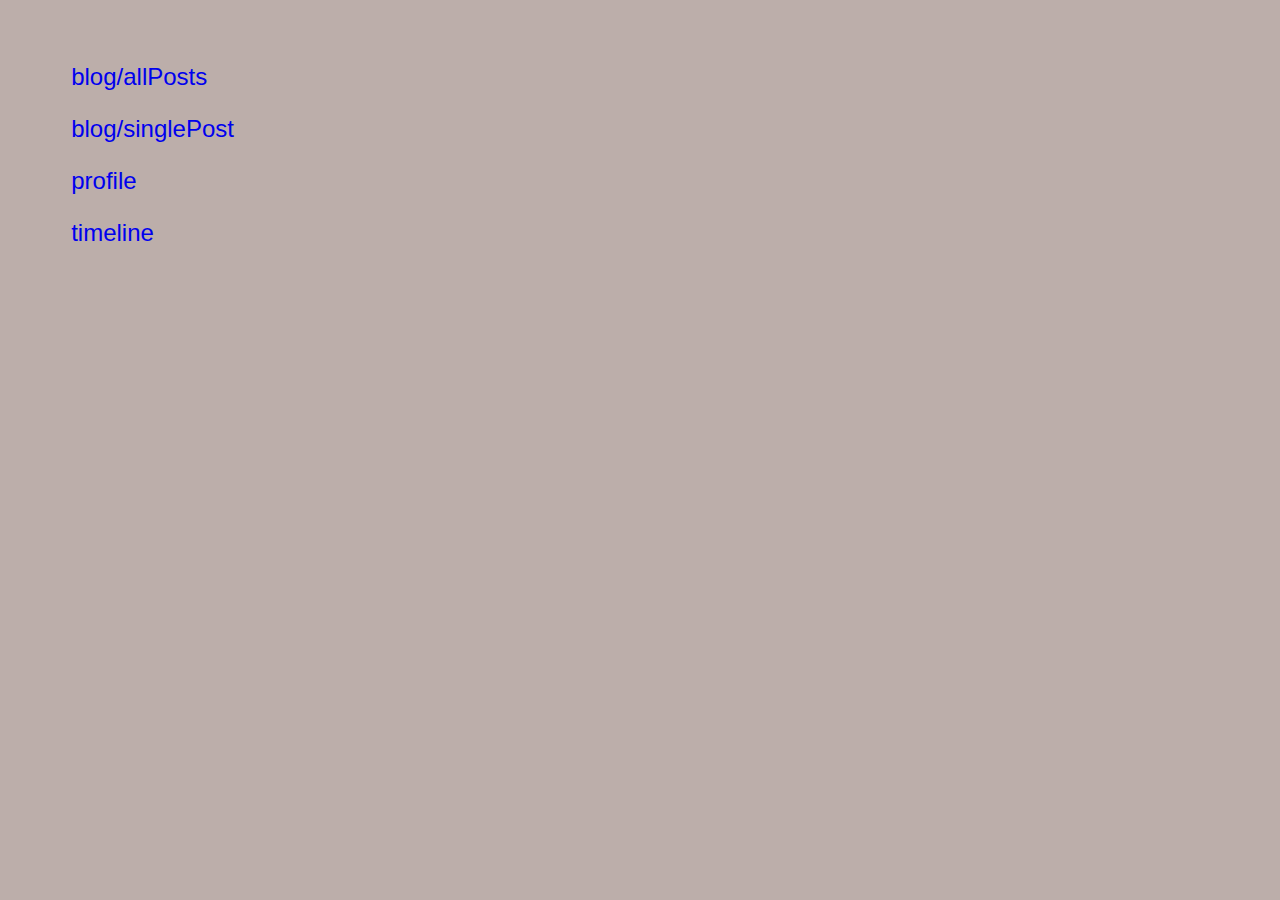
<file: index.html>
<!DOCTYPE html>
<html>
<head>
    <title>mowhebat's blog</title>
    <link rel="stylesheet" type="text/css" href="index.css">
</head>
<body>

    <div>
        <dl><a href="blog/allPosts/allPosts.html">blog/allPosts</a></dl>
        <dl><a href="blog/singlePost/singlePost.html">blog/singlePost</a></dl>
        <dl><a href="profile/profile.html">profile</a></dl>
        <dl><a href="timeline/timeline.html">timeline</a></dl>
    </div>

</body>
</html>
</file>
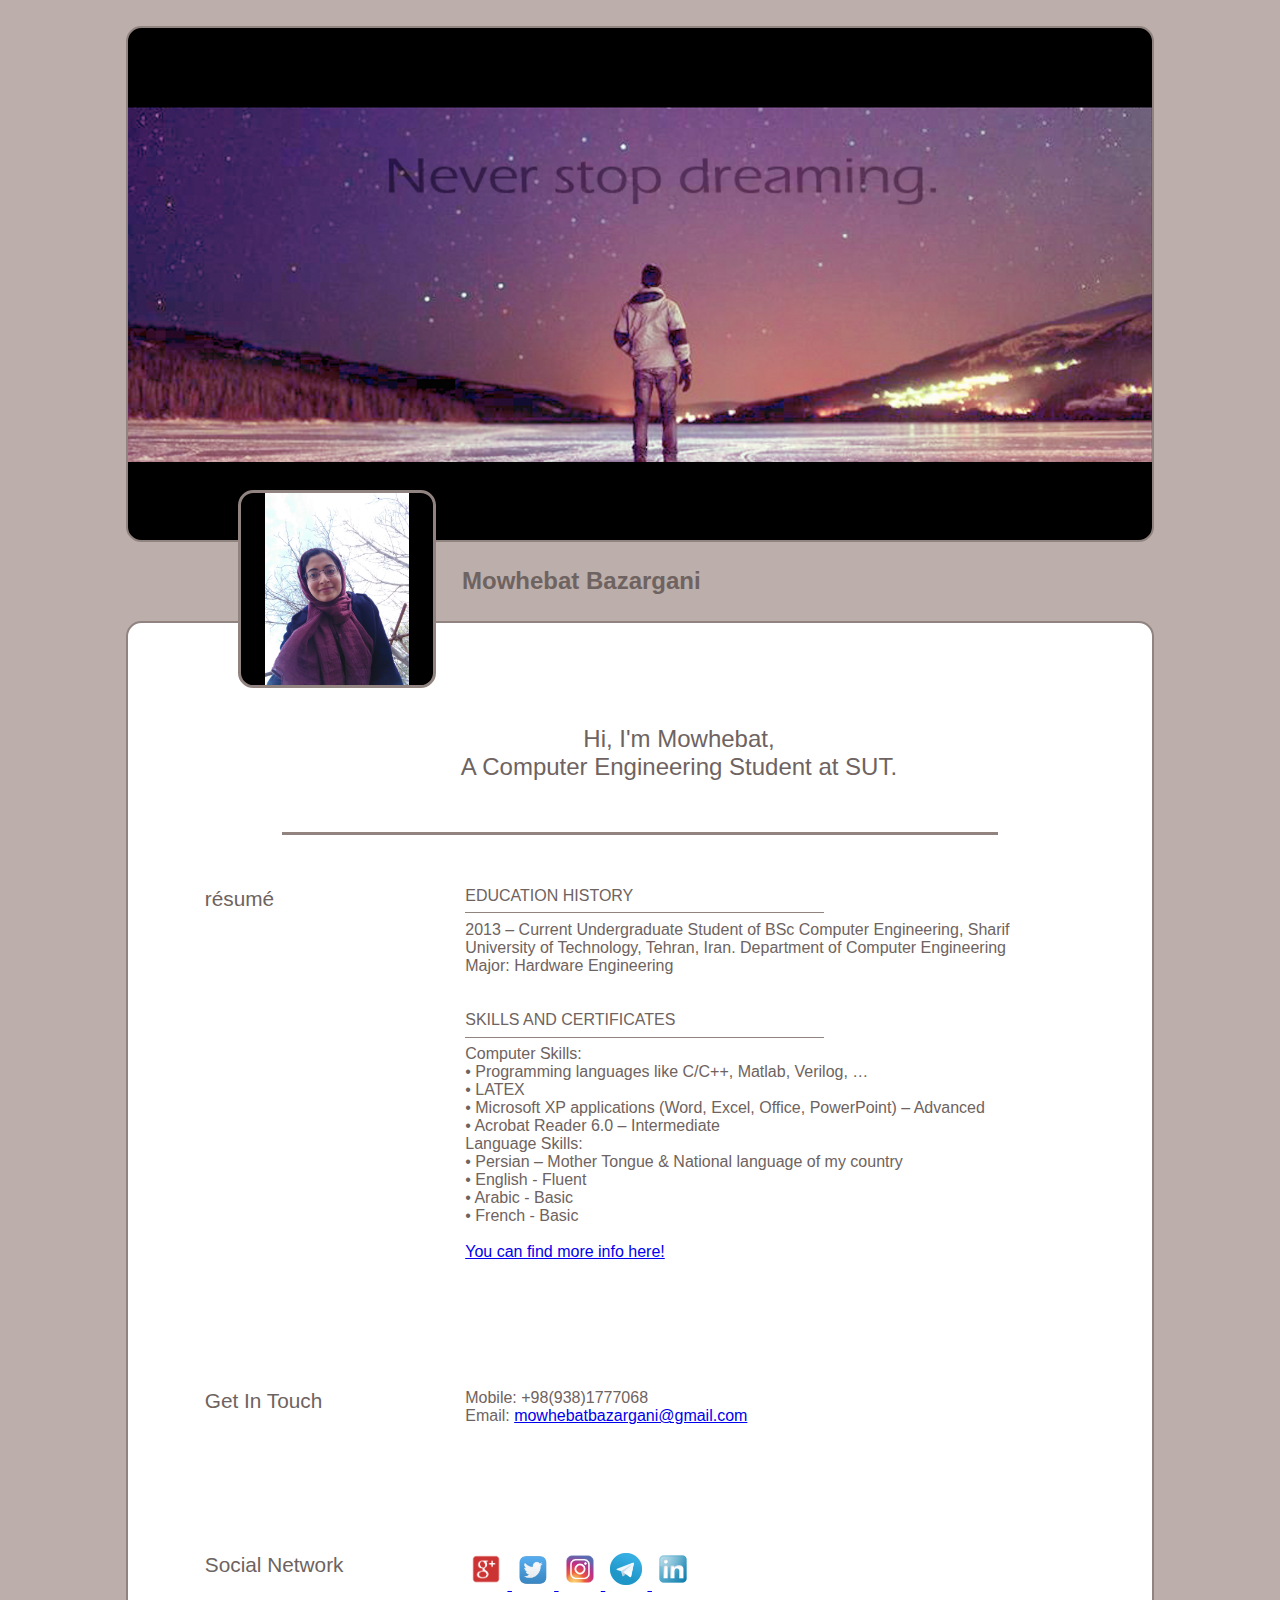
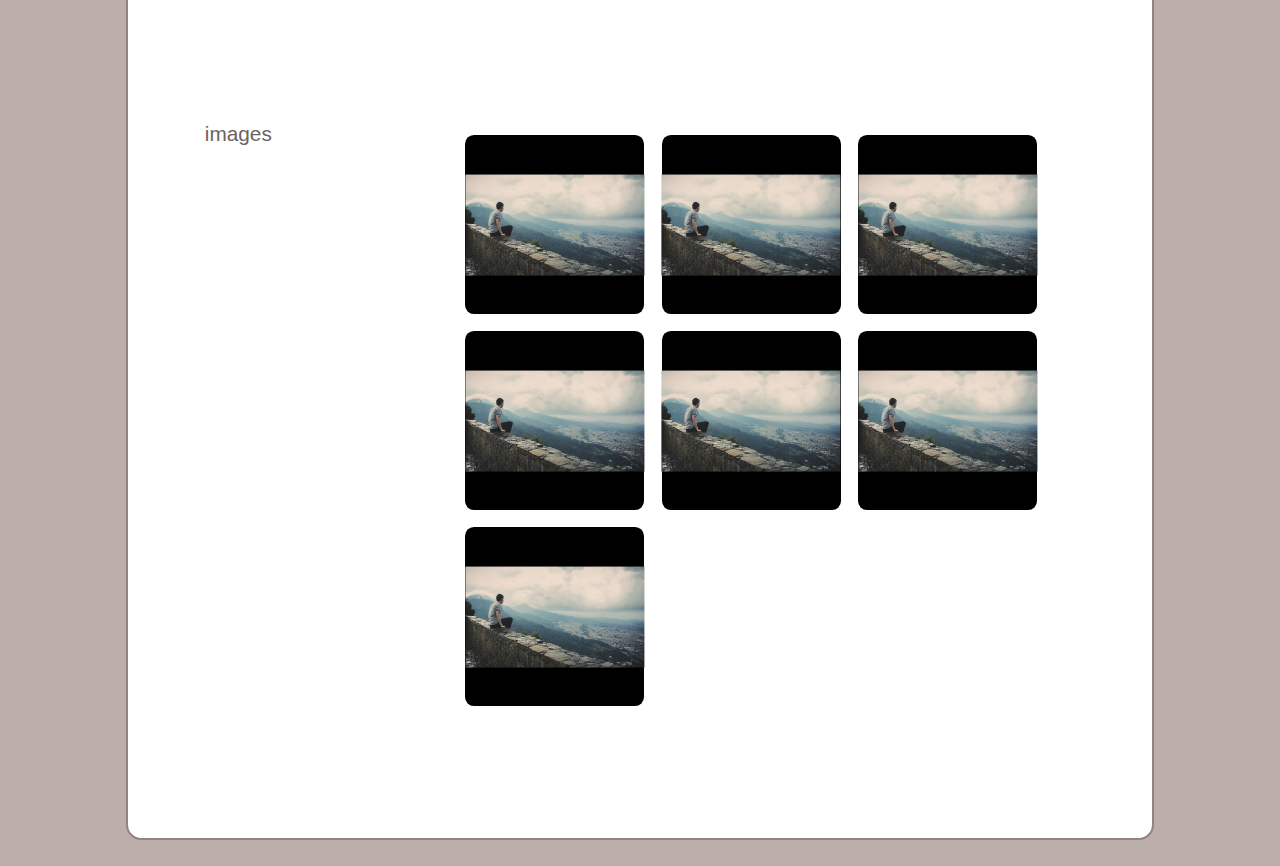
<file: profile/profile.html>
<!DOCTYPE html>
<html lang="en">
<head>
    <meta charset="UTF-8">
    <title>profile</title>
    <link rel="stylesheet" type="text/css" href="profile.css">
    <meta name="viewport" content="width=device-width, initial-scale=1.0">
    <link rel="stylesheet" href="../profile/profile.scss">
</head>
<body>

<div class="cover">
    <img src="../folder/cover2.png">
</div>
<div class="profile_pic">
    <img src="../folder/profile-pic.jpg">
</div>
<div class="name">Mowhebat Bazargani</div>

<div class="info">
    <div class="brief-info">
        Hi, I'm Mowhebat,<br/>
        A Computer Engineering Student at SUT.
    </div>
    <div class="divider1"></div>
    <div class="more-info">
        <div class="brief-resume">
            <div class="sub-title">résumé</div>
            <div class="desc">
                <div>EDUCATION HISTORY</div>
                <div class="divider2"></div>
                <div>
                    2013 – Current 	Undergraduate Student of BSc Computer Engineering, Sharif University of Technology, Tehran, Iran.<bre/>
                    Department of Computer Engineering<br/>
                    Major: Hardware Engineering<br/><br/><br/>
                </div>
                <div>SKILLS AND CERTIFICATES</div>
                <div class="divider2"></div>
                <div>
                    Computer Skills:<br/>
                    •	Programming languages like C/C++, Matlab, Verilog, …<br/>
                    •	LATEX<br/>
                    •	Microsoft XP applications (Word, Excel, Office, PowerPoint) – Advanced<br/>
                    •	Acrobat Reader 6.0 – Intermediate<br/>
                    Language Skills:<br/>
                    •	Persian – Mother Tongue  & National language of my country<br/>
                    •	English - Fluent<br/>
                    •	Arabic - Basic<br/>
                    •	French - Basic<br/>
                </div>
                <a href="../folder/resume.pdf"><br/><br/> You can find more info here!</a>
            </div>
        </div>
        <div class="contact">
            <div class="sub-title">Get In Touch</div>
            <div class="desc">
                Mobile: 				+98(938)1777068<br/>
                Email:					<a href="mailto:mowhebatbazargani@gmail.com">mowhebatbazargani@gmail.com</a><br/>

            </div>
        </div>
        <div class="social-network">
            <div class="sub-title">Social Network</div>
            <div class="desc">
                <a href="default.asp" class="google-plus">
                    <img src="../folder/google_logo.png">
                </a>
                <a href="default.asp" class="twitter">
                    <img src="../folder/Twitter-Logo.png">
                </a>
                <a href="http://www.instagram.com/mowhebat_bz/" class="instagram">
                    <img src="../folder/instagram_logo.png">
                </a>
                <a href="https://t.me/mowhebat" class="telegram">
                    <img src="../folder/Telegram_logo.png">
                </a>
                <a href="default.asp" class="linkedin">
                    <img src="../folder/linkedin.ico">
                </a>
            </div>
        </div>
        <div class="images">
            <div class="sub-title">images</div>
            <div class="desc">
                <div class="image">
                    <div class="border">
                        <img src="../folder/photo-landscape.jpg">
                    </div>
                </div>
                <div class="image">
                    <div class="border">
                        <img src="../folder/photo-landscape.jpg">
                    </div>
                </div>
                <div class="image">
                    <div class="border">
                        <img src="../folder/photo-landscape.jpg">
                    </div>
                </div>
                <div class="image">
                    <div class="border">
                        <img src="../folder/photo-landscape.jpg">
                    </div>
                </div>
                <div class="image">
                    <div class="border">
                        <img src="../folder/photo-landscape.jpg">
                    </div>
                </div>
                <div class="image">
                    <div class="border">
                        <img src="../folder/photo-landscape.jpg">
                    </div>
                </div>
                <div class="image">
                    <div class="border">
                        <img src="../folder/photo-landscape.jpg">
                    </div>
                </div>
            </div>
        </div>
    </div>
</div>


</body>
</html>
</file>
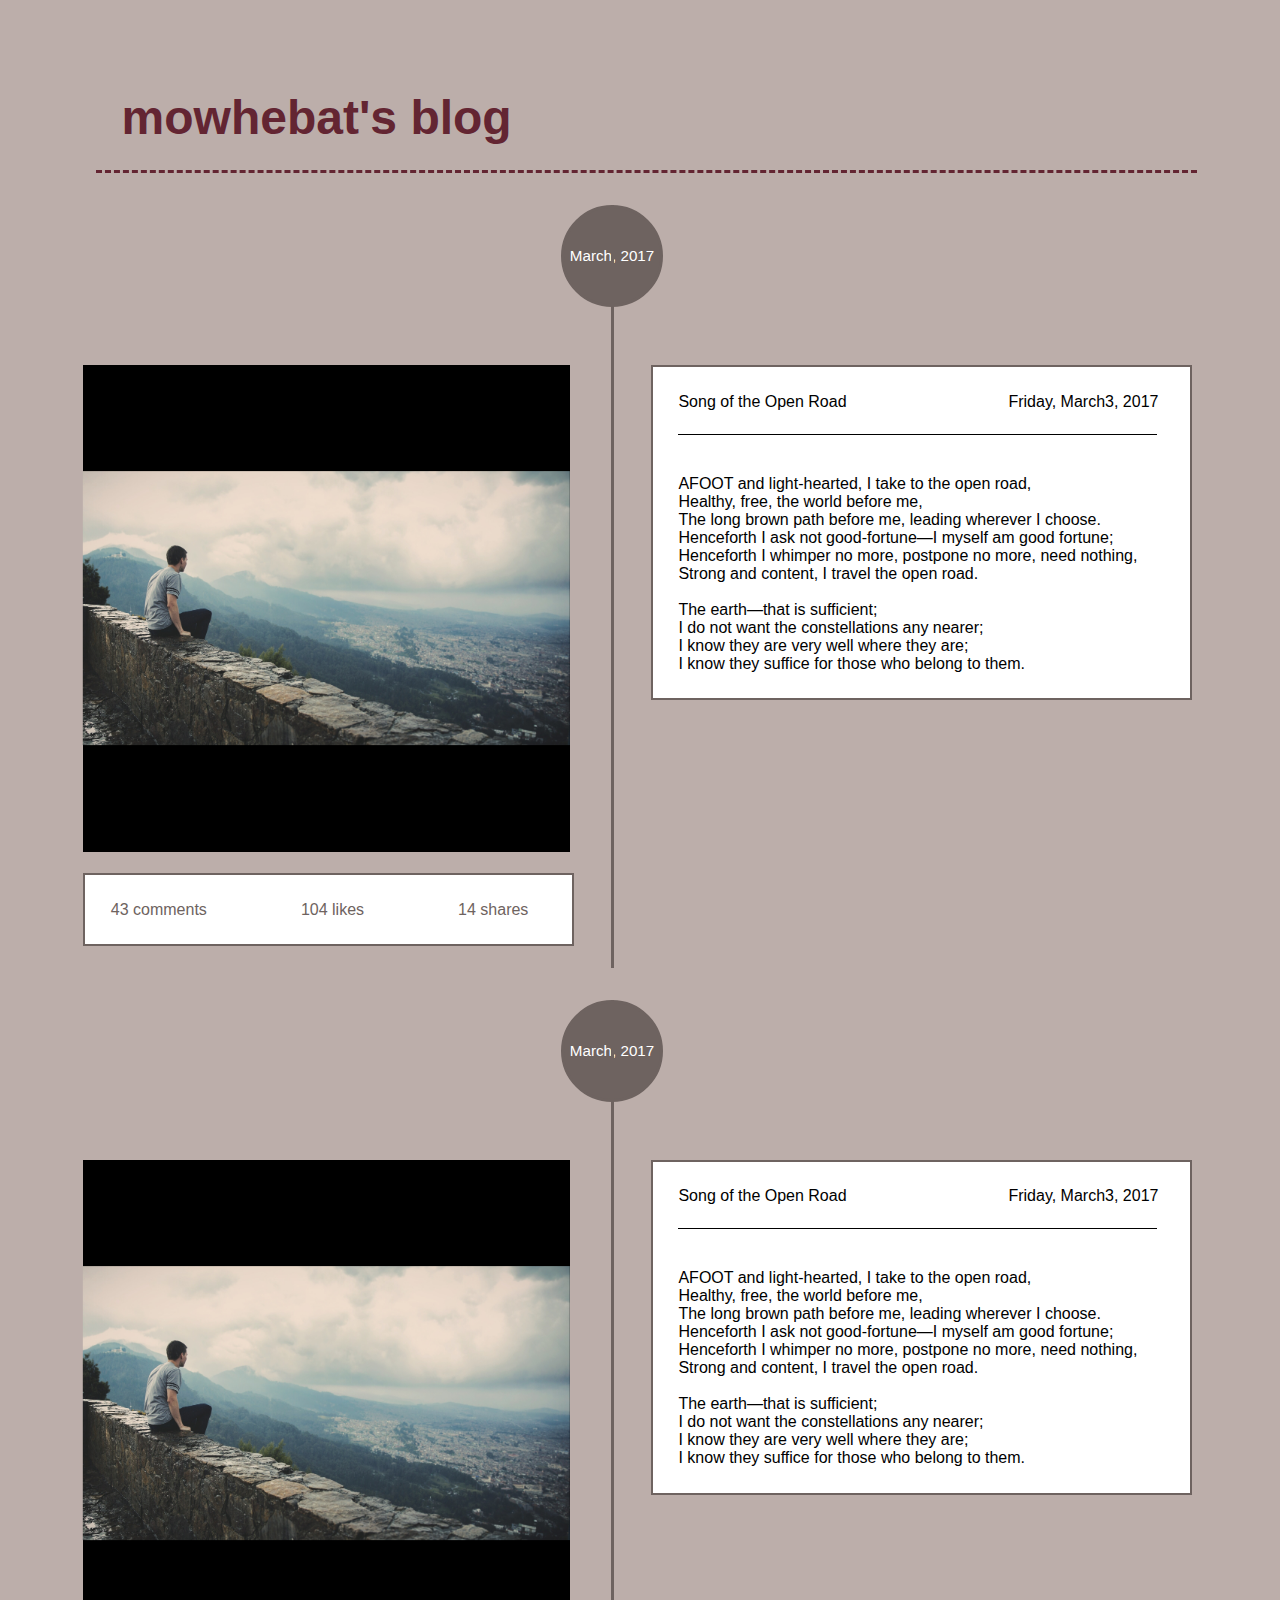
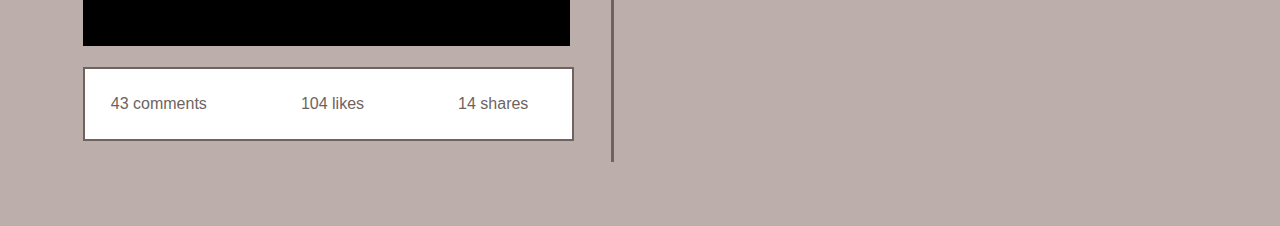
<file: timeline/timeline.html>
<!DOCTYPE html>
<html lang="en">
<head>
    <meta charset="UTF-8">
    <title>timeline</title>
    <link rel="stylesheet" type="text/css" href="timeline.css">
    <meta name="viewport" content="width=device-width, initial-scale=1.0">
</head>
<body>

<div id="blog-name">mowhebat's blog</div>

<div class='page'>
    <div class="post">
        <div class="month">March, 2017</div>
        <div class='left-col'>
            <div class="image">
                <img src="../folder/photo-landscape.jpg">
            </div>
            <div class="share-info">
                <div class="comments">43 comments</div>
                <div class="likes">104 likes</div>
                <div class="shares">14 shares</div>
            </div>
        </div>
        <div class='right-col'>
            <div class="first-info">
                <div class="date">Friday, March3, 2017</div>
                <div class="title">Song of the Open Road</div>
            </div>
            <div class="info-divider"></div>
            <div class="more-info">
                AFOOT and light-hearted, I take to the open road,<br/>
                Healthy, free, the world before me,<br/>
                The long brown path before me, leading wherever I choose.<br/>
                Henceforth I ask not good-fortune—I myself am good fortune;<br/>
                Henceforth I whimper no more, postpone no more, need nothing,<br/>
                Strong and content, I travel the open road.<br/><br/>
                The earth—that is sufficient;<br/>
                I do not want the constellations any nearer;<br/>
                I know they are very well where they are;<br/>
                I know they suffice for those who belong to them.
            </div>
        </div>
    </div>
    <div class="post">
        <div class="month">March, 2017</div>
        <div class='left-col'>
            <div class="image">
                <img src="../folder/photo-landscape.jpg">
            </div>
            <div class="share-info">
                <div class="comments">43 comments</div>
                <div class="likes">104 likes</div>
                <div class="shares">14 shares</div>
            </div>
        </div>
        <div class='right-col'>
            <div class="first-info">
                <div class="date">Friday, March3, 2017</div>
                <div class="title">Song of the Open Road</div>
            </div>
            <div class="info-divider"></div>
            <div class="more-info">
                AFOOT and light-hearted, I take to the open road,<br/>
                Healthy, free, the world before me,<br/>
                The long brown path before me, leading wherever I choose.<br/>
                Henceforth I ask not good-fortune—I myself am good fortune;<br/>
                Henceforth I whimper no more, postpone no more, need nothing,<br/>
                Strong and content, I travel the open road.<br/><br/>
                The earth—that is sufficient;<br/>
                I do not want the constellations any nearer;<br/>
                I know they are very well where they are;<br/>
                I know they suffice for those who belong to them.
            </div>
        </div>
    </div>
</div>

</body>
</html>
</file>
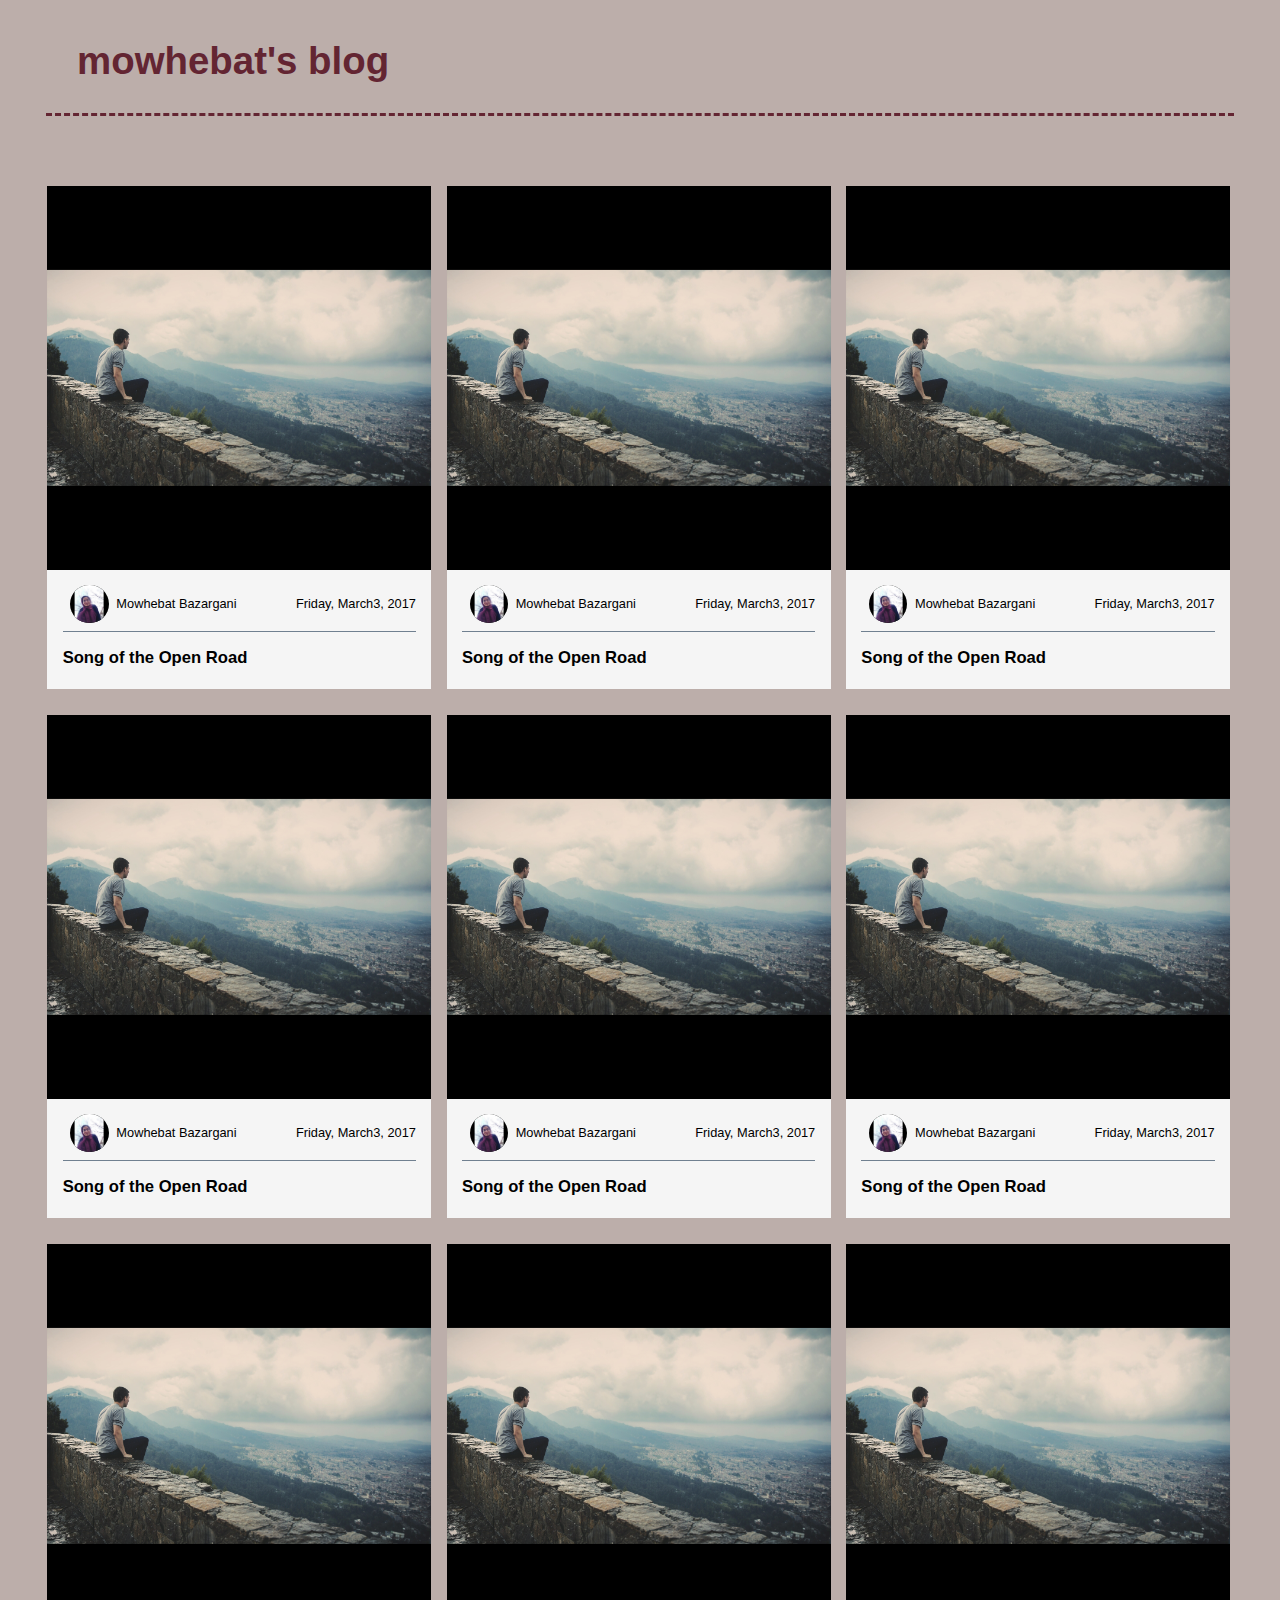
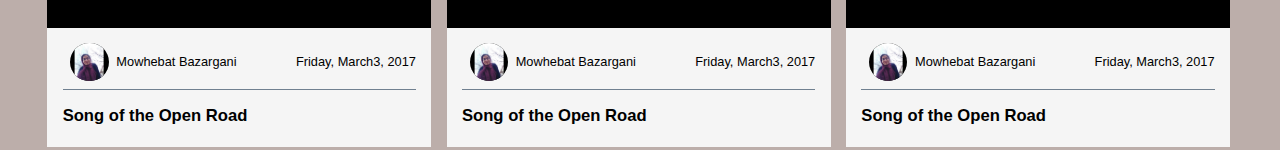
<file: blog/allPosts/allPosts.html>
<!DOCTYPE html>
<html lang="en">
<head>
    <meta charset="UTF-8">
    <title>all posts</title>
    <link rel="stylesheet" type="text/css" href="allPosts.css">
    <meta name="viewport" content="width=device-width, initial-scale=1.0">
</head>
<body>
<div id="blog-name">mowhebat's blog</div>
<div id="container">
    <div class="post">
        <div class="image">
            <img src="../../folder/photo-landscape.jpg">
        </div>
        <div class="desc">
            <div class="first-info">
                <div class="author-pic">
                    <img src="../../folder/profile-pic.jpg">
                </div>
                <div class="author-name">Mowhebat Bazargani</div>
                <div class="date">Friday, March3, 2017</div>
            </div>
            <div class="info-divider"></div>
            <div class="more-info">
                <div class="title">Song of the Open Road</div>
            </div>
        </div>
    </div>
    <div class="post">
        <div class="image">
            <img src="../../folder/photo-landscape.jpg">
        </div>
        <div class="desc">
            <div class="first-info">
                <div class="author-pic">
                    <img src="../../folder/profile-pic.jpg">
                </div>
                <div class="author-name">Mowhebat Bazargani</div>
                <div class="date">Friday, March3, 2017</div>
            </div>
            <div class="info-divider"></div>
            <div class="more-info">
                <div class="title">Song of the Open Road</div>
            </div>
        </div>
    </div>
    <div class="post">
        <div class="image">
            <img src="../../folder/photo-landscape.jpg">
        </div>
        <div class="desc">
            <div class="first-info">
                <div class="author-pic">
                    <img src="../../folder/profile-pic.jpg">
                </div>
                <div class="author-name">Mowhebat Bazargani</div>
                <div class="date">Friday, March3, 2017</div>
            </div>
            <div class="info-divider"></div>
            <div class="more-info">
                <div class="title">Song of the Open Road</div>
            </div>
        </div>
    </div>
    <div class="post">
        <div class="image">
            <img src="../../folder/photo-landscape.jpg">
        </div>
        <div class="desc">
            <div class="first-info">
                <div class="author-pic">
                    <img src="../../folder/profile-pic.jpg">
                </div>
                <div class="author-name">Mowhebat Bazargani</div>
                <div class="date">Friday, March3, 2017</div>
            </div>
            <div class="info-divider"></div>
            <div class="more-info">
                <div class="title">Song of the Open Road</div>
            </div>
        </div>
    </div>
    <div class="post">
        <div class="image">
            <img src="../../folder/photo-landscape.jpg">
        </div>
        <div class="desc">
            <div class="first-info">
                <div class="author-pic">
                    <img src="../../folder/profile-pic.jpg">
                </div>
                <div class="author-name">Mowhebat Bazargani</div>
                <div class="date">Friday, March3, 2017</div>
            </div>
            <div class="info-divider"></div>
            <div class="more-info">
                <div class="title">Song of the Open Road</div>
            </div>
        </div>
    </div>
    <div class="post">
        <div class="image">
            <img src="../../folder/photo-landscape.jpg">
        </div>
        <div class="desc">
            <div class="first-info">
                <div class="author-pic">
                    <img src="../../folder/profile-pic.jpg">
                </div>
                <div class="author-name">Mowhebat Bazargani</div>
                <div class="date">Friday, March3, 2017</div>
            </div>
            <div class="info-divider"></div>
            <div class="more-info">
                <div class="title">Song of the Open Road</div>
            </div>
        </div>
    </div>
    <div class="post">
        <div class="image">
            <img src="../../folder/photo-landscape.jpg">
        </div>
        <div class="desc">
            <div class="first-info">
                <div class="author-pic">
                    <img src="../../folder/profile-pic.jpg">
                </div>
                <div class="author-name">Mowhebat Bazargani</div>
                <div class="date">Friday, March3, 2017</div>
            </div>
            <div class="info-divider"></div>
            <div class="more-info">
                <div class="title">Song of the Open Road</div>
            </div>
        </div>
    </div>
    <div class="post">
        <div class="image">
            <img src="../../folder/photo-landscape.jpg">
        </div>
        <div class="desc">
            <div class="first-info">
                <div class="author-pic">
                    <img src="../../folder/profile-pic.jpg">
                </div>
                <div class="author-name">Mowhebat Bazargani</div>
                <div class="date">Friday, March3, 2017</div>
            </div>
            <div class="info-divider"></div>
            <div class="more-info">
                <div class="title">Song of the Open Road</div>
            </div>
        </div>
    </div>
    <div class="post">
        <div class="image">
            <img src="../../folder/photo-landscape.jpg">
        </div>
        <div class="desc">
            <div class="first-info">
                <div class="author-pic">
                    <img src="../../folder/profile-pic.jpg">
                </div>
                <div class="author-name">Mowhebat Bazargani</div>
                <div class="date">Friday, March3, 2017</div>
            </div>
            <div class="info-divider"></div>
            <div class="more-info">
                <div class="title">Song of the Open Road</div>
            </div>
        </div>
    </div>
</div>
</body>
</html>
</file>
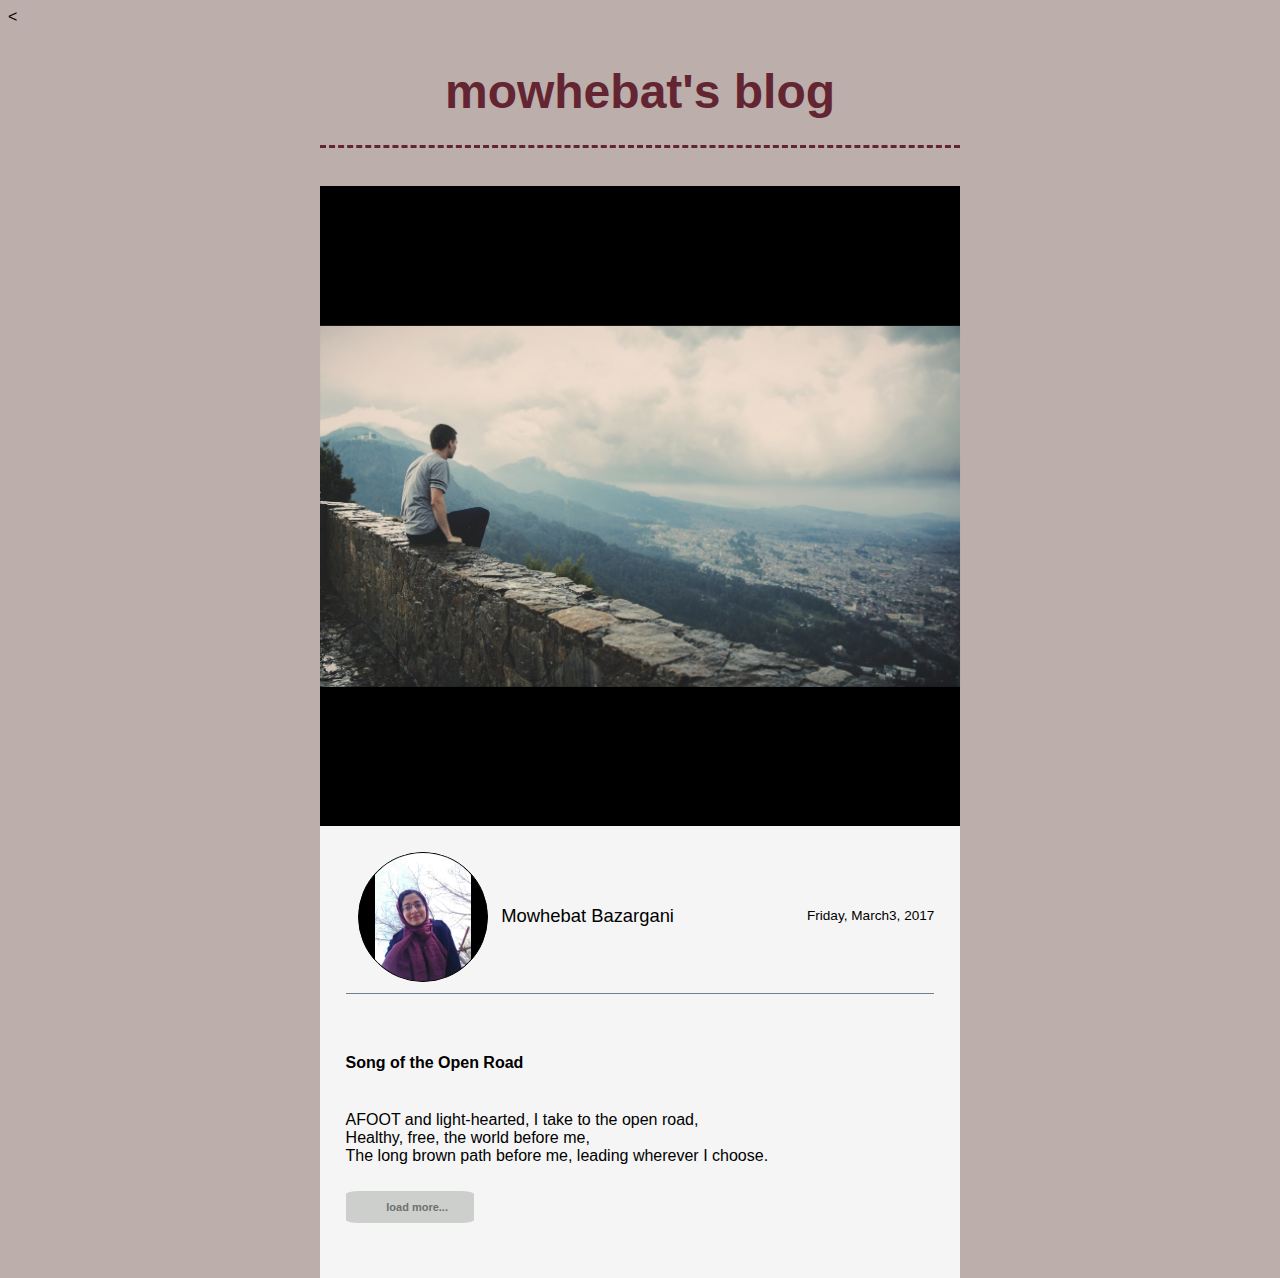
<file: blog/singlePost/singlePost.html>
<<!DOCTYPE html>
<html lang="en">
<head>
    <meta charset="UTF-8">
    <title>single post</title>
    <link rel="stylesheet" type="text/css" href="singlePost.css">
    <meta name="viewport" content="width=device-width, initial-scale=1.0">
</head>
<body>
<div id="blog-name">mowhebat's blog</div>
<div id="post">
    <div class="image">
        <img src="../../folder/photo-landscape.jpg">
    </div>
    <div class="desc">
        <div class="first-info">
            <div class="author-pic">
                <img src="../../folder/profile-pic.jpg">
            </div>
            <div class="author-name">Mowhebat Bazargani</div>
            <div class="date">Friday, March3, 2017</div>
        </div>
        <div class="info-divider"></div>
        <div class="more-info">
            <div class="title">Song of the Open Road</div>
            <dl class="info">
                <div>AFOOT and light-hearted, I take to the open road,<br/>
                    Healthy, free, the world before me,<br/>
                    The long brown path before me, leading wherever I choose.
                </div>
                <div class="container">
                    <input type="checkbox" id="check_id">
                    <label for="check_id"></label>
                    <dl>
                        Henceforth I ask not good-fortune—I myself am good fortune;<br/>
                        Henceforth I whimper no more, postpone no more, need nothing,<br/>
                        Strong and content, I travel the open road.<br/><br/>
                        The earth—that is sufficient;<br/>
                        I do not want the constellations any nearer;<br/>
                        I know they are very well where they are;<br/>
                        I know they suffice for those who belong to them.
                    </dl>
                </div>
            </dl>
        </div>
    </div>

</body>
</html>
</file>
<file: index.css>
body {
  font: 150% "Comic Sans MS", cursive, sans-serif;
  background-color: #bcaeaa;
  color: #6e6360; }
  body div {
    margin: 5%; }
    body div a {
      display: inline-block;
      text-decoration: none; }

/*# sourceMappingURL=index.css.map */
</file>
<file: profile/profile.css>
body {
  font: 100% "Comic Sans MS", cursive, sans-serif;
  background-color: #bcaeaa;
  color: #6e6360; }
  body .cover {
    border: 2px solid #91837f;
    position: relative;
    display: block;
    background-color: black;
    width: 80vw;
    height: 40vw;
    margin: 2vw auto;
    border-radius: 1.2vw; }
    body .cover img {
      position: absolute;
      max-width: 80vw;
      max-height: 80vw;
      display: table-cell;
      top: 50%;
      left: 50%;
      margin: auto;
      transform: translate(-50%, -50%);
      width: 80vw;
      height: auto; }
  body .profile_pic {
    float: left;
    display: block;
    width: 15vw;
    height: 15vw;
    position: relative;
    top: -6vw;
    left: 18vw;
    border-radius: 1.2vw;
    background-color: black;
    border: 0.3vw solid #91837f; }
    body .profile_pic img {
      position: absolute;
      max-width: 15vw;
      max-height: 15vw;
      display: table-cell;
      top: 50%;
      left: 50%;
      margin: auto;
      transform: translate(-50%, -50%); }
  body .name {
    position: relative;
    left: 20vw;
    width: 80vw;
    font-weight: bold;
    font-size: 150%; }
  body .info {
    background-color: white;
    border: 2px solid #91837f;
    width: 80vw;
    height: auto;
    margin: 2vw auto;
    border-radius: 1.2vw; }
    body .info .brief-info {
      margin-top: 8vw;
      text-align: center;
      font-size: 150%; }
    body .info .more-info div {
      height: auto;
      display: inline-block; }
      body .info .more-info div .sub-title {
        width: 16vw;
        vertical-align: top;
        margin-left: 6vw;
        margin-right: 4vw;
        font-size: 130%; }
      body .info .more-info div .desc {
        right: 15vw;
        width: 48vw;
        margin-bottom: 10vw; }
      body .info .more-info div .divider2 {
        display: block;
        margin: 0.6vw 20vw 0.6vw 0;
        border-top: 0.15vw solid #91837f;
        content: ""; }
    body .info .more-info .social-network img {
      display: inline;
      width: 2.5vw;
      height: 2.5vw;
      margin: 0.4vw;
      margin-top: 0; }
    body .info .more-info .images .image {
      position: relative;
      display: inline-block;
      width: 14vw;
      margin: 1vw 1vw 0 0; }
      body .info .more-info .images .image .border {
        position: relative;
        width: 14vw;
        height: 14vw;
        background-color: black;
        border-radius: 5%; }
        body .info .more-info .images .image .border img {
          position: absolute;
          max-width: 14vw;
          max-height: 14vw;
          display: table-cell;
          width: 14vw;
          top: 50%;
          left: 50%;
          margin: auto;
          transform: translate(-50%, -50%); }
  body .divider1 {
    display: block;
    width: auto;
    margin: 4vw 12vw;
    border-top: 0.24vw solid #91837f;
    content: ""; }

@media only screen and (max-width: 1080px) and (min-width: 720px) {
  body .cover {
    width: 88vw;
    height: 44vw; }
    body .cover img {
      max-width: 88vw;
      max-height: 88vw;
      width: 88vw; }
  body .profile_pic {
    width: 16.5vw;
    height: 16.5vw; }
    body .profile_pic img {
      max-width: 16.5vw;
      max-height: 16.5vw; }
  body .info {
    width: 88vw; }
    body .info .more-info div .desc {
      width: 56vw; }
    body .info .more-info .social-network img {
      width: 3.75vw;
      height: 3.75vw; }
    body .info .more-info .images .image {
      width: 16.8vw; }
      body .info .more-info .images .image .border {
        width: 16.8vw;
        height: 16.8vw; }
        body .info .more-info .images .image .border img {
          max-width: 16.8vw;
          max-height: 16.8vw;
          width: 16.8vw; } }
@media only screen and (max-width: 720px) {
  body .cover {
    width: 88vw;
    height: 44vw; }
    body .cover img {
      max-width: 88vw;
      max-height: 88vw;
      width: 88vw; }
  body .profile_pic {
    width: 16.5vw;
    height: 16.5vw; }
    body .profile_pic img {
      max-width: 16.5vw;
      max-height: 16.5vw; }
  body .info {
    width: 88vw; }
    body .info .more-info div .sub-title {
      font-weight: bold; }
    body .info .more-info div .desc {
      font-size: 90%;
      width: 56vw; }
    body .info .more-info .social-network img {
      width: 4.5vw;
      height: 4.5vw; }
    body .info .more-info .images .image {
      width: 16.8vw; }
      body .info .more-info .images .image .border {
        width: 16.8vw;
        height: 16.8vw; }
        body .info .more-info .images .image .border img {
          max-width: 16.8vw;
          max-height: 16.8vw;
          width: 16.8vw; } }

/*# sourceMappingURL=profile.css.map */
</file>
<file: timeline/timeline.css>
body {
  font: 100% "Comic Sans MS", cursive, sans-serif;
  background-color: #bcaeaa;
  color: #6e6360;
  margin: 5vw; }
  body #blog-name {
    font-size: 300%;
    font-weight: bold;
    color: #632532;
    position: relative;
    left: 2.5vw;
    border-bottom: dashed #632532;
    width: 82vw;
    padding: 2vw;
    margin-bottom: 2.5vw; }
  body .post {
    position: relative;
    margin: 2.5vw 0; }
    body .post .left-col {
      width: 45%;
      display: inline-block;
      min-height: 15.2vw;
      border-right: 0.25vw solid #6e6360;
      box-sizing: border-box;
      height: auto;
      position: relative;
      margin: 0 2.5vw; }
      body .post .left-col .image {
        right: 1vw;
        position: relative;
        width: 38vw;
        height: 38vw;
        background-color: black;
        margin-top: 12.5vw; }
        body .post .left-col .image img {
          position: absolute;
          max-width: 38vw;
          max-height: 38vw;
          display: table-cell;
          top: 50%;
          left: 50%;
          margin: auto;
          transform: translate(-50%, -50%); }
      body .post .left-col .share-info {
        right: 1vw;
        margin: 1.66667vw 0;
        background-color: white;
        position: relative;
        width: 38vw;
        height: 5.42857vw;
        line-height: 5.42857vw;
        vertical-align: middle;
        border: 0.2vw solid #6e6360; }
        body .post .left-col .share-info .comments {
          margin-right: 7vw;
          margin-left: 2vw;
          display: inline-block; }
        body .post .left-col .share-info .likes {
          margin-right: 7vw;
          display: inline-block; }
        body .post .left-col .share-info .shares {
          display: inline-block; }
    body .post .month {
      display: block;
      position: absolute;
      top: 0;
      right: 48%;
      width: 7.5vw;
      height: 7.5vw;
      line-height: 7.5vw;
      color: white;
      border: 0.25vw solid #6e6360;
      border-radius: 50%;
      background-color: #6e6360;
      text-align: center;
      vertical-align: middle;
      font-size: 95%; }
    body .post .right-col {
      border: 0.2vw solid #6e6360;
      color: black;
      margin-top: 12.5vw;
      display: inline-block;
      position: relative;
      background-color: white;
      width: 40vw;
      height: auto;
      vertical-align: top;
      padding: 2vw 0 2vw 2vw; }
      body .post .right-col .date {
        display: inline-block;
        position: absolute;
        right: 2.5vw; }
      body .post .right-col .title {
        display: inline-block; }
      body .post .right-col .info-divider {
        position: absolute;
        top: 0.2vw;
        display: block;
        width: 89%;
        height: 5px;
        border: 0;
        border-top: 1px solid black;
        margin: 5vw 0;
        padding: 0;
        content: ""; }
      body .post .right-col .more-info {
        margin-top: 5vw; }

@media only screen and (max-width: 1080px) and (min-width: 720px) {
  body {
    margin: 5vw 0 5vw 2.5vw; }
    body .post {
      margin-top: 5vw; }
      body .post .left-col {
        width: 47%;
        border-right: 0.5vw solid #6e6360; }
        body .post .left-col .image {
          width: 41.42vw;
          height: 41.42vw; }
          body .post .left-col .image img {
            max-width: 41.42vw;
            max-height: 41.42vw; }
        body .post .left-col .share-info {
          width: 41.04vw;
          height: 5.86286vw; }
          body .post .left-col .share-info .comments {
            margin-right: 6.9vw; }
          body .post .left-col .share-info .likes {
            margin-right: 6.9vw; }
      body .post .month {
        right: 45.5%;
        width: 10vw;
        height: 10vw;
        line-height: 10vw;
        z-index: 1; }
      body .post .right-col {
        width: 39%;
        right: -1.5vw; } }
@media only screen and (max-width: 720px) {
  body #blog-name {
    font-size: 420%;
    width: 80vw;
    text-align: center; }
  body .post {
    border-right: 1vw solid #6e6360;
    margin: 0; }
    body .post .left-col {
      display: block;
      width: 87.4vw;
      min-height: 11.4vw; }
      body .post .left-col .image {
        top: 10vw;
        margin-top: 13.5vw;
        width: 81.7vw;
        height: 81.7vw; }
        body .post .left-col .image img {
          max-width: 81.7vw;
          max-height: 81.7vw; }
      body .post .left-col .share-info {
        top: 10vw;
        width: 80.94vw;
        height: 11.56286vw;
        line-height: 11.56286vw;
        border: 0.5vw solid #6e6360; }
        body .post .left-col .share-info .comments {
          margin-right: 16vw;
          margin-left: 4vw; }
        body .post .left-col .share-info .likes {
          margin-right: 16vw; }
    body .post .right-col {
      display: block;
      right: -1.2vw;
      width: 77.14vw;
      margin-right: 5vw;
      height: auto;
      border: 0.5vw solid #6e6360;
      padding: 4vw 0 4vw 4vw; }
      body .post .right-col .date {
        display: block;
        right: 5vw; }
      body .post .right-col .info-divider {
        top: 3.2vw;
        width: 72.2vw;
        margin: 5.5vw 0; }
    body .post .month {
      top: -4%;
      right: -4%;
      width: 25vw;
      height: 10vw;
      line-height: 10vw;
      border-radius: 20%; } }

/*# sourceMappingURL=timeline.css.map */
</file>
<file: blog/allPosts/allPosts.css>
body {
  font: 80% "Comic Sans MS", cursive, sans-serif;
  background-color: #bcaeaa; }
  body #blog-name {
    font-size: 300%;
    font-weight: bold;
    color: #632532;
    position: relative;
    left: 3vw;
    border-bottom: dashed #632532;
    width: 88vw;
    padding: 2.4vw;
    margin-bottom: 3vw; }
  body br {
    display: block;
    margin: 1.2vw 0; }
  body #container {
    display: table;
    margin: auto;
    width: 95%; }
    body #container .post {
      display: inline-block;
      height: 37.5vw;
      margin: 1.8vw 0;
      position: relative; }
      body #container .post .image {
        position: relative;
        margin: 0.6vw;
        width: 30vw;
        height: 30vw;
        background-color: black; }
        body #container .post .image img {
          position: absolute;
          max-width: 30vw;
          max-height: 30vw;
          display: table-cell;
          top: 50%;
          left: 50%;
          margin: auto;
          transform: translate(-50%, -50%); }
      body #container .post .desc {
        width: 27.6vw;
        height: 6.9vw;
        background-color: whitesmoke;
        position: absolute;
        top: 30vw;
        padding: 1.2vw;
        margin: 0.6vw; }
        body #container .post .desc .first-info .author-pic {
          width: 3vw;
          height: 3vw;
          display: inline-block;
          position: relative;
          background-color: black;
          border-radius: 50%;
          margin: 0 0.6vw;
          overflow: hidden;
          border: 1vw; }
          body #container .post .desc .first-info .author-pic img {
            position: absolute;
            top: 50%;
            left: 50%;
            margin: auto;
            transform: translate(-50%, -50%);
            max-width: 3vw;
            max-height: 3vw; }
        body #container .post .desc .first-info .author-name {
          position: absolute;
          height: 3vw;
          line-height: 3vw;
          display: inline-block;
          direction: ltr; }
        body #container .post .desc .first-info .date {
          position: absolute;
          height: 3vw;
          line-height: 3vw;
          display: inline-block;
          right: 1.2vw;
          direction: ltr; }
        body #container .post .desc .info-divider {
          position: absolute;
          top: 4.2vw;
          display: block;
          width: 27.6vw;
          height: 5px;
          border: 0;
          border-top: 1px solid slategray;
          margin: 0.6vw 0;
          padding: 0;
          content: ""; }
        body #container .post .desc .more-info {
          position: absolute;
          top: 5.4vw; }
          body #container .post .desc .more-info .title {
            font-size: 130%;
            height: 3vw;
            line-height: 3vw;
            font-weight: bold; }

@media only screen and (max-width: 1080px) and (min-width: 720px) {
  body #blog-name {
    font-size: 500%;
    text-align: center; }
  body #container .post {
    height: 63vw;
    margin: 2.4vw 1.2vw; }
    body #container .post .image {
      margin: 0.66vw;
      width: 42vw;
      height: 42vw; }
      body #container .post .image img {
        max-width: 42vw;
        max-height: 42vw; }
    body #container .post .desc {
      width: 39.6vw;
      height: 20.4vw;
      top: 42vw;
      padding: 1.2vw;
      margin: 0.66vw; }
      body #container .post .desc .first-info .author-pic {
        width: 9vw;
        height: 9vw; }
        body #container .post .desc .first-info .author-pic img {
          max-width: 9vw;
          max-height: 9vw; }
      body #container .post .desc .first-info .author-name {
        top: -3vw;
        right: -1.2vw;
        position: relative;
        direction: ltr;
        font-size: 135%; }
      body #container .post .desc .first-info .date {
        font-size: 120%;
        position: relative;
        vertical-align: middle;
        left: 23.8vw; }
      body #container .post .desc .more-info {
        font-size: 150%;
        top: 16.5vw; }
      body #container .post .desc .info-divider {
        width: 39.6vw;
        top: 13.2vw; } }
@media only screen and (max-width: 720px) {
  body #container .post {
    height: 63vw;
    margin: 2.4vw 1.2vw; }
    body #container .post .image {
      margin: 0.66vw;
      width: 42vw;
      height: 42vw; }
      body #container .post .image img {
        max-width: 42vw;
        max-height: 42vw; }
    body #container .post .desc {
      width: 39.6vw;
      height: 20.4vw;
      top: 42vw;
      padding: 1.2vw;
      margin: 0.66vw; }
      body #container .post .desc .first-info .author-pic {
        width: 9vw;
        height: 9vw; }
        body #container .post .desc .first-info .author-pic img {
          max-width: 9vw;
          max-height: 9vw; }
      body #container .post .desc .first-info .author-name {
        top: -3vw;
        right: -1.2vw;
        position: relative;
        direction: ltr;
        font-size: 125%; }
      body #container .post .desc .first-info .date {
        position: relative;
        vertical-align: middle;
        right: -21vw; }
      body #container .post .desc .more-info {
        font-size: 140%;
        top: 16.5vw; }
      body #container .post .desc .info-divider {
        width: 39.6vw;
        top: 13.2vw; } }

/*# sourceMappingURL=allPosts.css.map */
</file>
<file: blog/singlePost/singlePost.css>
body {
  font: 100% "Comic Sans MS", cursive, sans-serif;
  background-color: #bcaeaa; }
  body #blog-name {
    text-align: center;
    font-size: 300%;
    font-weight: bold;
    color: #632532;
    border-bottom: dashed #632532;
    width: 50vw;
    margin: 3vw auto;
    padding-bottom: 2vw; }
  body br {
    display: block;
    margin: 2vw 0; }
  body #post {
    position: relative;
    display: table;
    margin: auto; }
    body #post .image {
      position: relative;
      width: 50vw;
      height: 50vw;
      background-color: black; }
      body #post .image img {
        position: absolute;
        max-width: 50vw;
        max-height: 50vw;
        display: table-cell;
        top: 50%;
        left: 50%;
        margin: auto;
        transform: translate(-50%, -50%); }
    body #post .desc {
      width: 46vw;
      height: 31.28vw;
      background-color: whitesmoke;
      position: absolute;
      top: 50vw;
      padding: 2vw; }
      body #post .desc .first-info .author-pic {
        width: 10vw;
        height: 10vw;
        display: inline-block;
        position: relative;
        background-color: black;
        border-radius: 50%;
        margin: 0 1vw;
        overflow: hidden;
        border: 0.15vw solid black; }
        body #post .desc .first-info .author-pic img {
          position: absolute;
          top: 50%;
          left: 50%;
          margin: auto;
          transform: translate(-50%, -50%);
          max-width: 10vw;
          max-height: 10vw; }
      body #post .desc .first-info .author-name {
        font-size: 115%;
        position: absolute;
        height: 10vw;
        line-height: 10vw;
        display: inline-block;
        direction: ltr; }
      body #post .desc .first-info .date {
        font-size: 85%;
        position: absolute;
        height: 10vw;
        line-height: 10vw;
        display: inline-block;
        right: 2vw;
        direction: ltr; }
      body #post .desc .info-divider {
        position: absolute;
        top: 12vw;
        display: block;
        width: 46vw;
        height: 5px;
        border: 0;
        border-top: 1px solid slategray;
        margin: 1vw 0;
        padding: 0;
        content: ""; }
      body #post .desc .more-info {
        position: absolute;
        top: 16vw; }
        body #post .desc .more-info .title {
          height: 5vw;
          line-height: 5vw;
          font-weight: bold; }
        body #post .desc .more-info .info {
          height: 6vw; }
          body #post .desc .more-info .info .container {
            position: relative;
            height: auto;
            display: table;
            right: 2vw; }
          body #post .desc .more-info .info [type="checkbox"] {
            position: absolute;
            left: -9999px; }
          body #post .desc .more-info .info label {
            background: #cccfcc;
            display: block;
            width: 10vw;
            height: 2.5vw;
            cursor: pointer;
            position: absolute;
            top: 2vw;
            border-radius: 10%;
            left: 2vw; }
          body #post .desc .more-info .info label:hover {
            background-color: #b7b6b3; }
          body #post .desc .more-info .info label:before {
            position: absolute;
            content: "load more...";
            line-height: 2.5vw;
            vertical-align: middle;
            font-size: 11px;
            right: 2vw;
            color: #707070;
            font-weight: bold; }
          body #post .desc .more-info .info [type="checkbox"] ~ dl {
            display: none; }
          body #post .desc .more-info .info [type="checkbox"]:checked ~ dl {
            width: 46vw;
            height: 23vw;
            background-color: whitesmoke;
            position: absolute;
            padding: 0 2vw;
            display: block; }
          body #post .desc .more-info .info [type="checkbox"]:checked + label {
            display: none; }

@media only screen and (max-width: 1080px) {
  body #blog-name {
    font-size: 500%;
    text-align: center;
    width: 70vw; }
  body #post {
    font-size: 120%; }
    body #post .image {
      width: 70vw;
      height: 70vw; }
      body #post .image img {
        max-width: 70vw;
        max-height: 70vw; }
    body #post .desc {
      width: 66vw;
      height: 33vw;
      top: 70vw; }
      body #post .desc .info-divider {
        width: 66vw; }
      body #post .desc .more-info .info {
        height: 6vw; }
        body #post .desc .more-info .info label:before {
          font-size: 70%; }
        body #post .desc .more-info .info [type="checkbox"]:checked ~ dl {
          width: 66vw;
          height: 33vw; } }
@media only screen and (max-width: 720px) {
  body {
    font-size: 80%; }
    body #blog-name {
      font-size: 400%;
      width: 75vw; }
    body #post .desc {
      height: 35.88vw; }
      body #post .desc .more-info .info .container label {
        width: 13vw;
        height: 3.25vw; }
      body #post .desc .more-info .info .container label:before {
        font-size: 80%; } }

/*# sourceMappingURL=singlePost.css.map */
</file>
